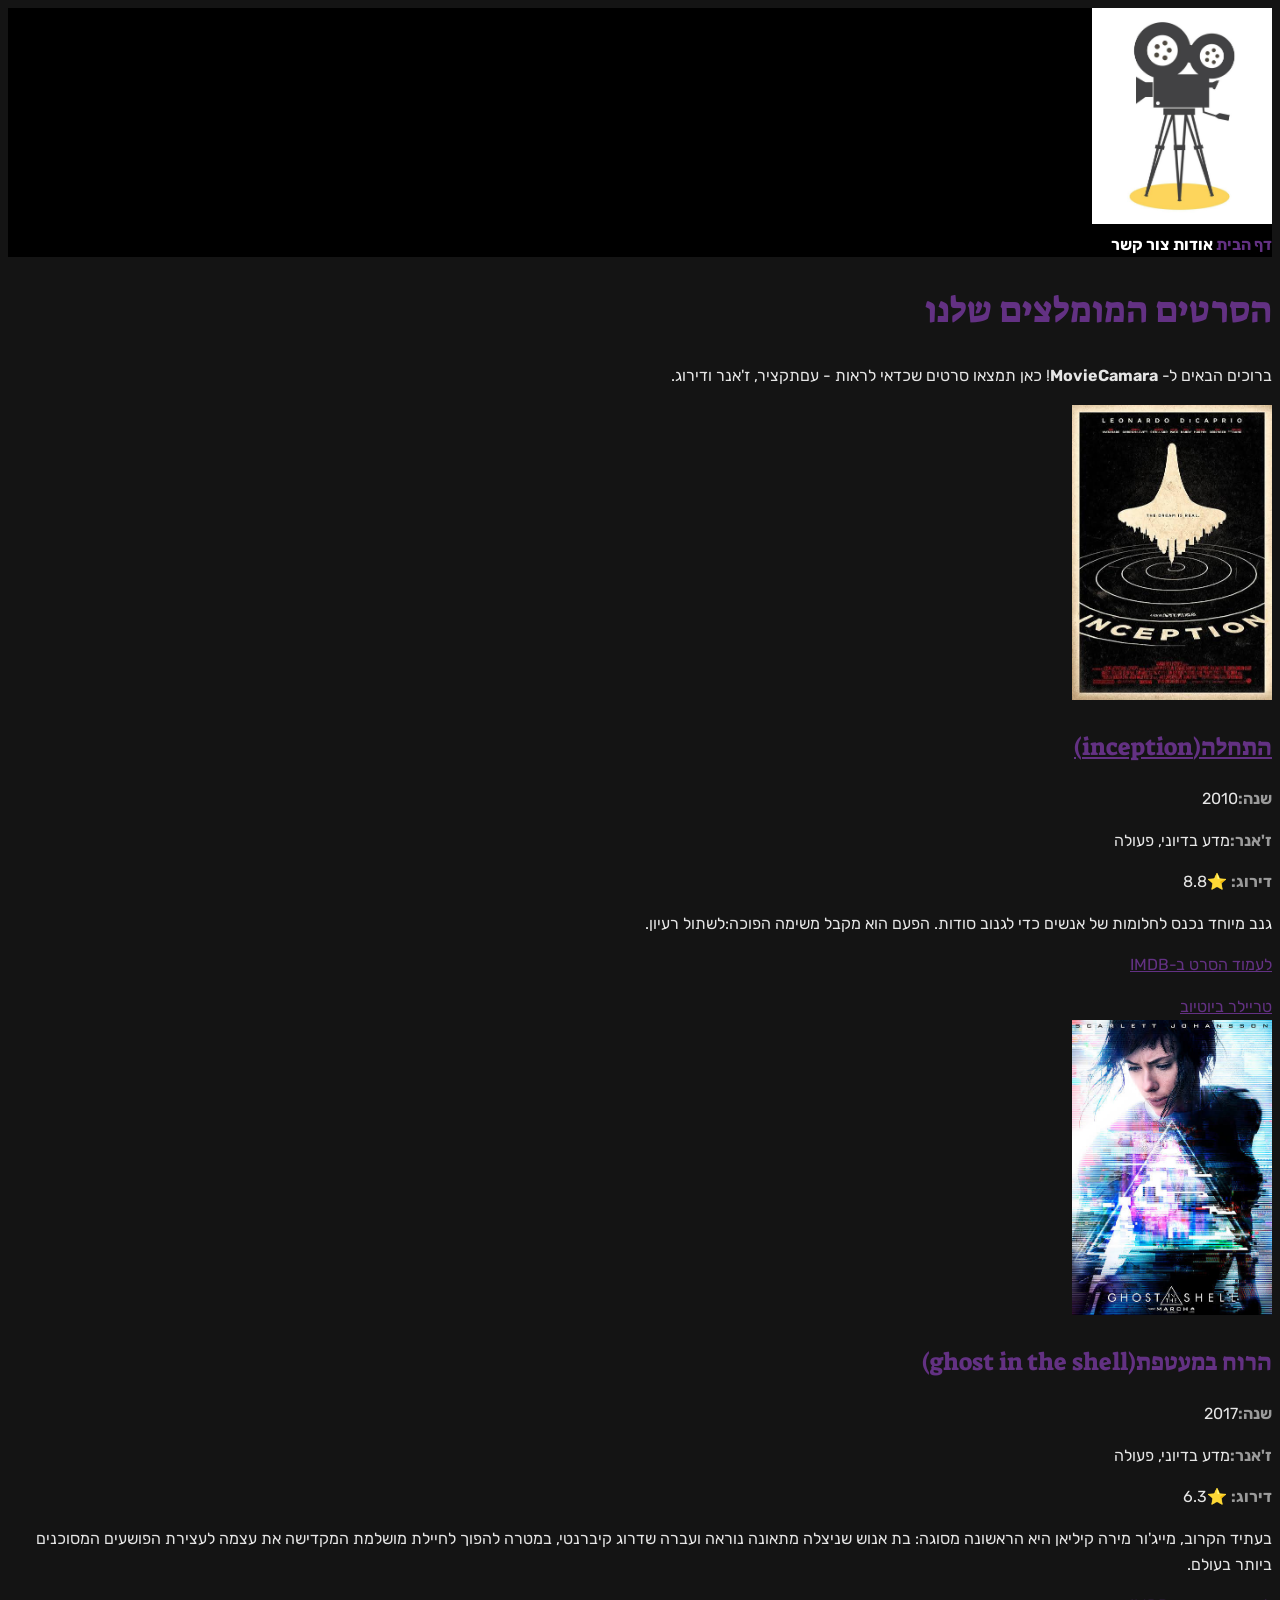
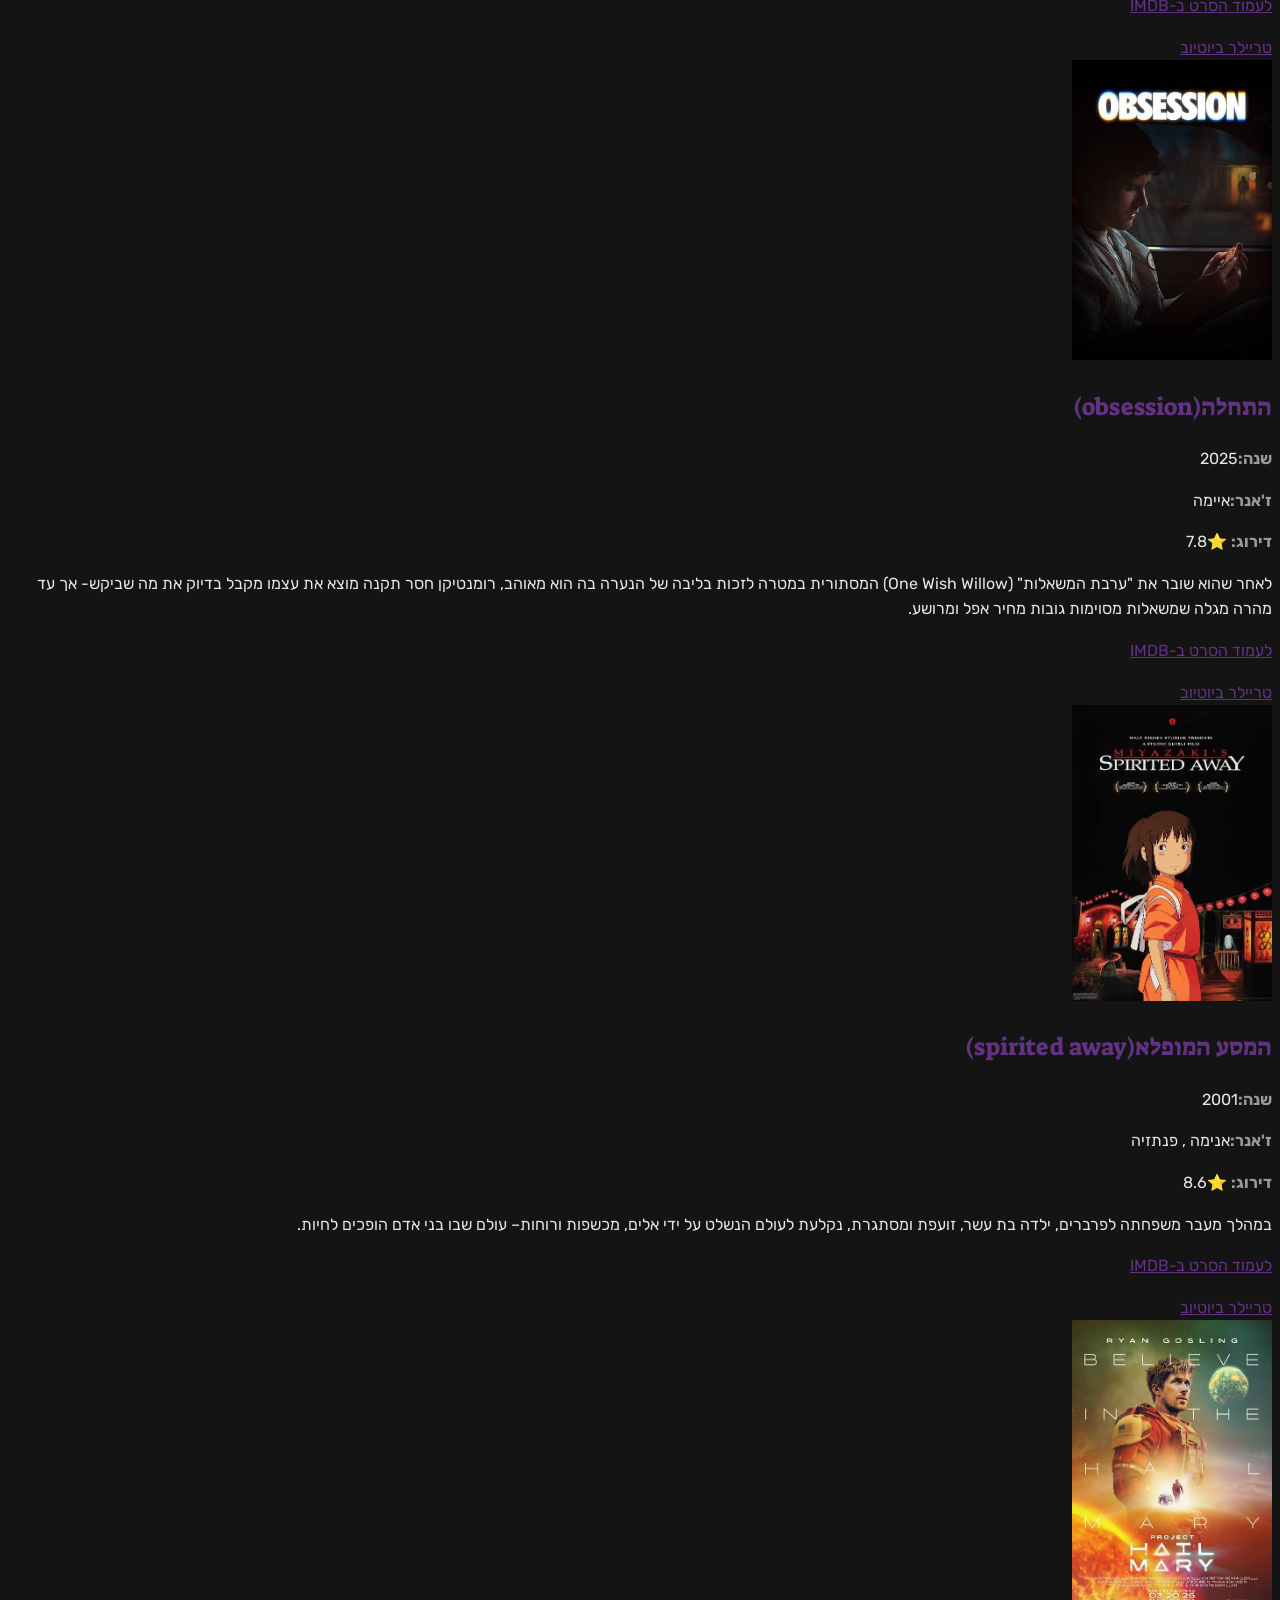
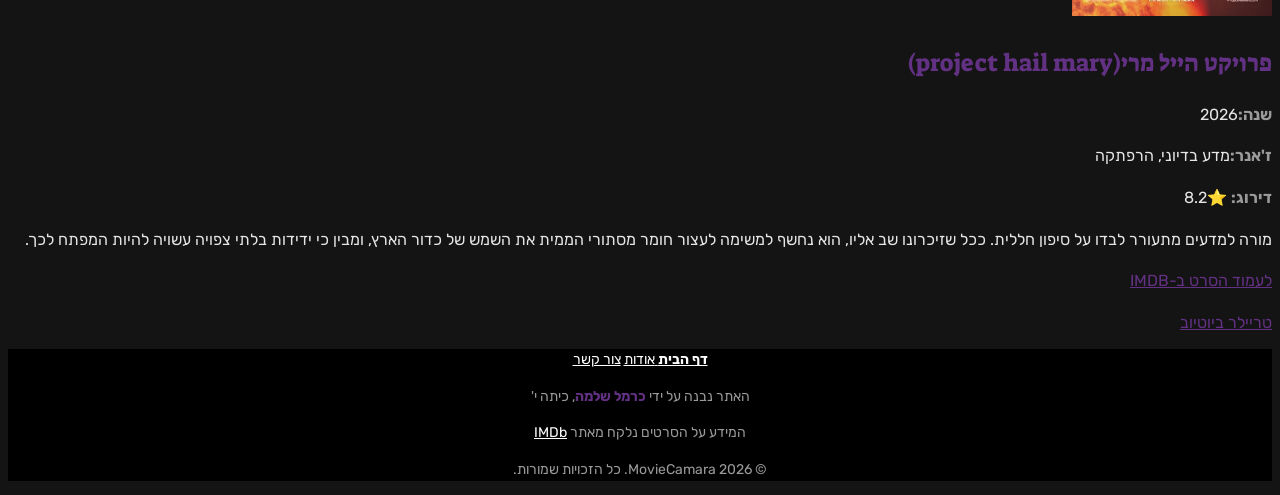
<file: index.html>
<!DOCTYPE html>
<html lang="he" dir="rtl">
<head>
    <meta charset="UTF-8">
    <meta name="viewport" content="width=device-width, initial-scale=1.0">
    <title>MovieCamara- דף הבית</title>
    <link href="https://fonts.googleapis.com/css2?family=Rubik:wght@400;700&display=swap" rel="stylesheet">
    <link rel="stylesheet" href="css/style.css">
    
    <link rel="preconnect" href="https://fonts.googleapis.com">
    <link rel="preconnect" href="https://fonts.gstatic.com" crossorigin>
    <link href="https://fonts.googleapis.com/css2?family=Suez+One&display=swap" rel="stylesheet">  
</head>
<body>
      <!-- =========MovieCamara========= -->
      <header>
        <a href="index.html">
            <img src="images/logo.jpg" alt="הלוגו של MovieCamara"  >
        </a>

        <nav>
            <a href="index.html" class="active"> דף הבית </a>
            <a href="about.html">אודות</a>
            <a href="contact.html">צור קשר</a>
        </nav>
      </header>

      <!-- ======התוכן הראשי========= -->
      <main>
        <h1>הסרטים המומלצים שלנו</h1>
        <p>ברוכים הבאים ל- <b>MovieCamara</b>! כאן תמצאו סרטים שכדאי לראות - עםתקציר, ז'אנר ודירוג.</p>
        
        <div class="movie">
            <img src="images/inception.jpg" alt="הפוסטר של הסרט התחלה"  >
            <a href="inception.html"><h2>התחלה(inception)</h2></a>
            <p><span>שנה:</span>2010</p>
            <p><span>ז'אנר:</span>מדע בדיוני, פעולה</p>
            <p><span>דירוג:</span> ⭐8.8</p>
            <p>גנב מיוחד נכנס לחלומות של אנשים כדי לגנוב סודות. הפעם הוא מקבל משימה הפוכה:לשתול רעיון.</p>
            <a href="https://www.imdb.com/title/tt1375666/" target="_blank">לעמוד הסרט ב-IMDB</a>
            <p></p>
            <a href="https://www.youtube.com/watch?v=YoHD9XEInc0" target="_blank">טריילר ביוטיוב</a>
        </div>


        <div class="movie">
            <img src="images/ghost in the shell.jpg" alt="הפוסטר של הסרט הרוח במעטפת"  >
            <h2>הרוח במעטפת(ghost in the shell)</h2>
            <p><span>שנה:</span>2017</p>
            <p><span>ז'אנר:</span>מדע בדיוני, פעולה</p>
            <p><span>דירוג:</span> ⭐6.3</p>
            <p>בעתיד הקרוב, מייג'ור מירה קיליאן היא הראשונה מסוגה: בת אנוש שניצלה מתאונה נוראה ועברה שדרוג 
                קיברנטי, במטרה להפוך לחיילת מושלמת המקדישה את עצמה לעצירת הפושעים המסוכנים ביותר בעולם.</p>
            <a href="https://www.imdb.com/title/tt1219827/" target="_blank">לעמוד הסרט ב-IMDB</a>
            <p></p>
            <a href="https://www.youtube.com/watch?v=tRkb1X9ovI4" target="_blank">טריילר ביוטיוב</a>
        </div>



        <div class="movie">
            <img src="images/obsession.jpg" alt="הפוסטר של הסרט אובססיה"  >
            <h2>התחלה(obsession)</h2>
            <p><span>שנה:</span>2025</p>
            <p><span>ז'אנר:</span>איימה</p>
            <p><span>דירוג:</span> ⭐7.8</p>
            <p>לאחר שהוא שובר את "ערבת המשאלות" (One Wish Willow) המסתורית במטרה לזכות בליבה של הנערה בה הוא מאוהב, רומנטיקן חסר
                 תקנה מוצא את עצמו מקבל בדיוק את מה שביקש- אך עד מהרה מגלה שמשאלות מסוימות גובות מחיר אפל ומרושע.</p>
            <a href="https://www.imdb.com/title/tt37287335/" target="_blank">לעמוד הסרט ב-IMDB</a>
            <p></p>
            <a href="https://www.youtube.com/watch?v=gMC8kkwbIQQ" target="_blank">טריילר ביוטיוב</a>
        </div>



        <div class="movie">
            <img src="images/spirited away.jpg" alt="הפוסטר של הסרט המסע המופלא"  >
            <h2>המסע המופלא(spirited away)</h2>
            <p><span>שנה:</span>2001</p>
            <p><span>ז'אנר:</span>אנימה , פנתזיה</p>
            <p><span>דירוג:</span> ⭐8.6</p>
            <p>במהלך מעבר משפחתה לפרברים, ילדה בת עשר, זועפת ומסתגרת, נקלעת לעולם הנשלט על ידי אלים, מכשפות ורוחות– עולם שבו בני אדם הופכים לחיות.
            </p>
            <a href="https://www.imdb.com/title/tt0245429/" target="_blank">לעמוד הסרט ב-IMDB</a>
            <p></p>
            <a href="https://www.youtube.com/watch?v=ByXuk9QqQkk" target="_blank">טריילר ביוטיוב</a>
        </div>



        <div class="movie">
            <img src="images/phm.jpg" alt="הפוסטר של הסרט פרויקט הייל מרי"  >
            <h2>פרויקט הייל מרי(project hail mary)</h2>
            <p><span>שנה:</span>2026</p>
            <p><span>ז'אנר:</span>מדע בדיוני, הרפתקה</p>
            <p><span>דירוג:</span> ⭐8.2</p>
            <p>מורה למדעים מתעורר לבדו על סיפון חללית. ככל שזיכרונו שב אליו,
                 הוא נחשף למשימה לעצור חומר מסתורי הממית את השמש של כדור הארץ, ומבין כי ידידות בלתי צפויה עשויה להיות המפתח לכך.</p>            
            <a href="https://www.imdb.com/title/tt12042730/?ref_=mv_close" target="_blank">לעמוד הסרט ב-IMDB</a>
            <p></p>
            <a href="https://www.youtube.com/watch?v=m08TxIsFTRI" target="_blank">טריילר ביוטיוב</a>
        </div>


        <!-- ========כותרת תחתונה========== -->
         <footer>
            <p>
                <a href="index.html"><b>דף הבית</b> </a>
                <a href="about.html">אודות</a>
                <a href="contact.html">צור קשר</a>
            </p>
            <p>האתר נבנה על ידי <span>כרמל שלמה</span>, כיתה י'</p>
            <p>המידע על הסרטים נלקח מאתר <a href="https://www.imdb.com/?ref_=tt_nv_home">IMDb</a></p>
            <p>&copy; 2026 MovieCamara. כל הזכויות שמורות. </p>
         </footer>




      </main>

    


</body>
</html>
</file>
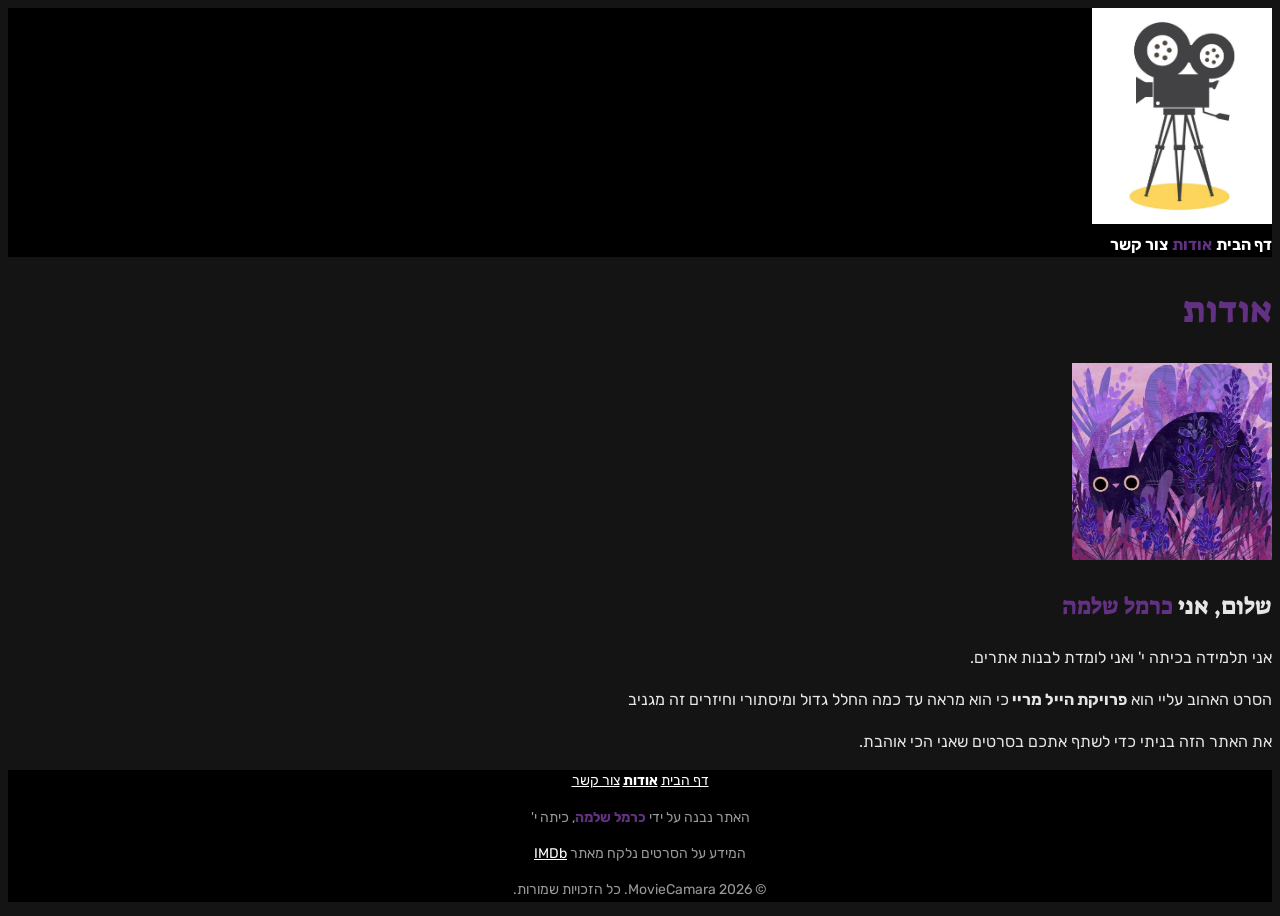
<file: about.html>
<!DOCTYPE html>
<html lang="he" dir="rtl">
<head>
    <meta charset="UTF-8">
    <meta name="viewport" content="width=device-width, initial-scale=1.0">
    <title>MovieCamara- אודות</title>
    <link href="https://fonts.googleapis.com/css2?family=Rubik:wght@400;700&display=swap" rel="stylesheet">
    <link rel="stylesheet" href="css/style.css">

    <link rel="preconnect" href="https://fonts.googleapis.com">
    <link rel="preconnect" href="https://fonts.gstatic.com" crossorigin>
    <link href="https://fonts.googleapis.com/css2?family=Suez+One&display=swap" rel="stylesheet">  
</head>
<body>
     <!-- =========MovieCamara========= -->
      <header>
        <a href="index.html">
            <img src="images/logo.jpg" alt="הלוגו של MovieCamara" width="200">
        </a>

        <nav>
            <a href="index.html">דף הבית</a>
            <a href="about.html" class="active">אודות</a>
            <a href="contact.html">צור קשר</a>
        </nav>
      </header>



      <main>
        <h1>אודות</h1>
        <div class="about">
            <img src="images/purple cat.jpg" alt="התמונה שלי" width="200">
            <h2>שלום, אני <span>כרמל שלמה</span></h2>
            <p>אני תלמידה בכיתה י' ואני לומדת לבנות אתרים.</p>
            <p>הסרט האהוב עליי הוא <b>פרויקת הייל מריי </b>כי הוא מראה עד כמה החלל גדול ומיסתורי וחיזרים זה מגניב</p>
            <p>את האתר הזה בניתי כדי לשתף אתכם בסרטים שאני הכי אוהבת.</p>
        </div>
      </main>
    





       <!-- ========כותרת תחתונה========== -->
         <footer>
            <p>
                <a href="index.html">דף הבית</a>
                <a href="about.html"><b>אודות</b></a>
                <a href="contact.html">צור קשר</a>
            </p>
            <p>האתר נבנה על ידי <span>כרמל שלמה</span>, כיתה י'</p>
            <p>המידע על הסרטים נלקח מאתר <a href="https://www.imdb.com/?ref_=tt_nv_home">IMDb</a></p>
            <p>&copy; 2026 MovieCamara. כל הזכויות שמורות. </p>
         </footer>

</body>
</html>
</file>
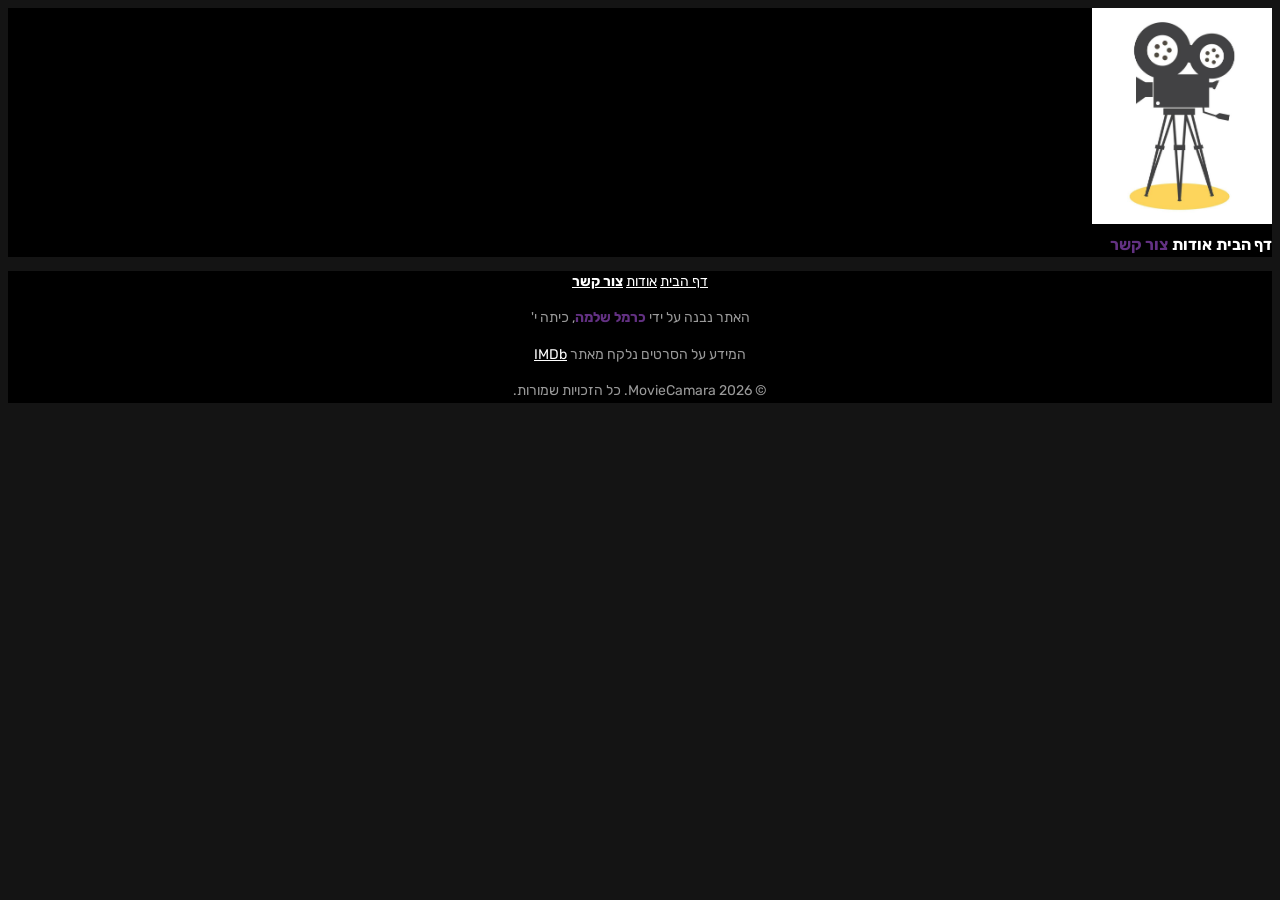
<file: contact.html>
<!DOCTYPE html>
<html lang="he" dir="rtl">
<head>
    <meta charset="UTF-8">
    <meta name="viewport" content="width=device-width, initial-scale=1.0">
    <title>MovieCamara-צור קשר</title>
    <link href="https://fonts.googleapis.com/css2?family=Rubik:wght@400;700&display=swap" rel="stylesheet">
    <link rel="stylesheet" href="css/style.css">

    <link rel="preconnect" href="https://fonts.googleapis.com">
    <link rel="preconnect" href="https://fonts.gstatic.com" crossorigin>
    <link href="https://fonts.googleapis.com/css2?family=Suez+One&display=swap" rel="stylesheet">  
</head>
<body>
     <!-- =========MovieCamara========= -->
      <header>
        <a href="index.html">
            <img src="images/logo.jpg" alt="הלוגו של MovieCamara" width="200">
        </a>

        <nav>
            <a href="index.html">דף הבית</a>
            <a href="about.html">אודות</a>
            <a href="contact.html" class="active">צור קשר </a>
        </nav>
      </header>




         <!-- ========כותרת תחתונה========== -->
         <footer>
            <p>
                <a href="index.html">דף הבית</a>
                <a href="about.html">אודות</a>
                <a href="contact.html"><b>צור קשר</b> </a>
            </p>
            <p>האתר נבנה על ידי <span>כרמל שלמה</span>, כיתה י'</p>
            <p>המידע על הסרטים נלקח מאתר <a href="https://www.imdb.com/?ref_=tt_nv_home">IMDb</a></p>
            <p>&copy; 2026 MovieCamara. כל הזכויות שמורות. </p>
         </footer>

    
</body>
</html>
</file>
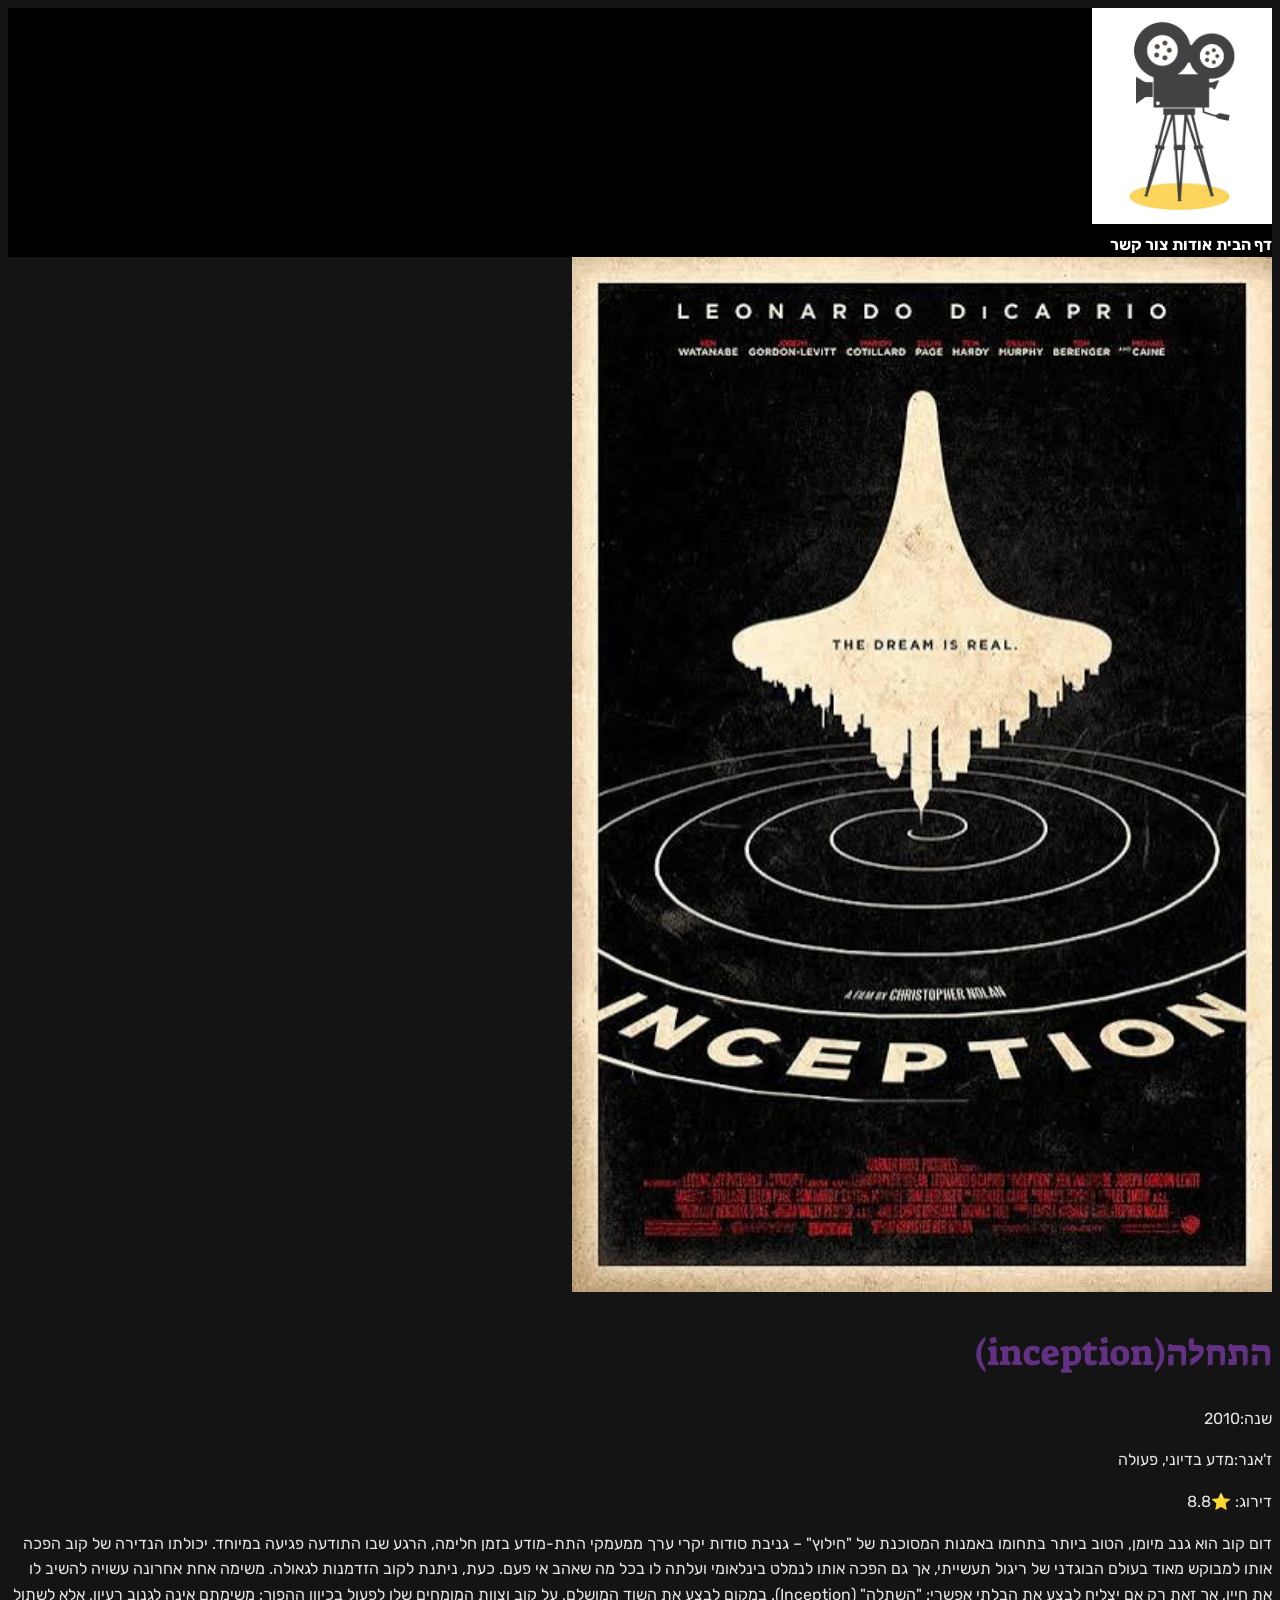
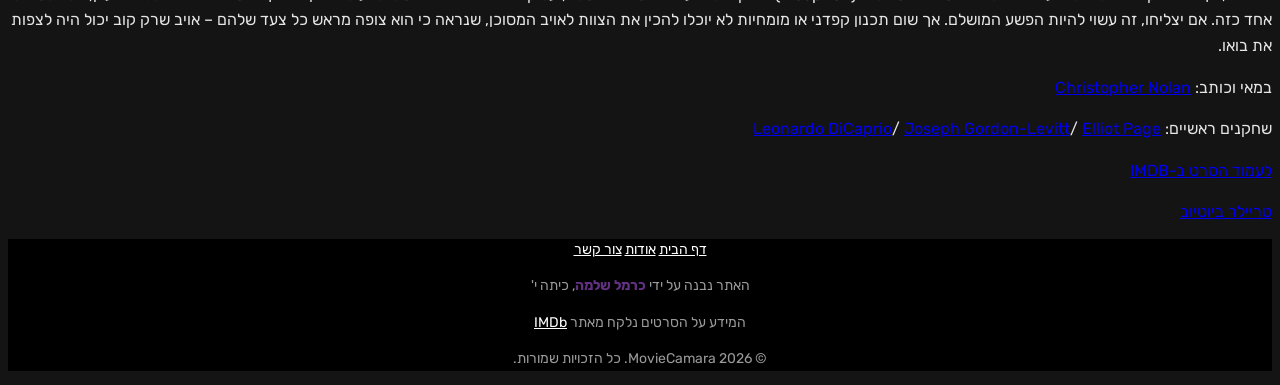
<file: inception.html>
<!DOCTYPE html>
<html lang="he" dir="rtl">
<head>
    <meta charset="UTF-8">
    <meta name="viewport" content="width=device-width, initial-scale=1.0">
    <title>MovieCamara- inception </title>
    <link href="https://fonts.googleapis.com/css2?family=Rubik:wght@400;700&display=swap" rel="stylesheet">
    <link rel="stylesheet" href="css/style.css">

    <link rel="preconnect" href="https://fonts.googleapis.com">
    <link rel="preconnect" href="https://fonts.gstatic.com" crossorigin>
    <link href="https://fonts.googleapis.com/css2?family=Suez+One&display=swap" rel="stylesheet">  
</head>
<body>
     <!-- =========MovieCamara========= -->
      <header>
        <a href="index.html">
            <img src="images/logo.jpg" alt="הלוגו של MovieCamara" width="200">
        </a>

        <nav>
            <a href="index.html">דף הבית</a>
            <a href="about.html">אודות</a>
            <a href="contact.html">צור קשר</a>
        </nav>
      </header>






       <img src="images/inception.jpg" alt="הפוסטר של הסרט התחלה" width="700">
            <h1>התחלה(inception)</h1>
            <p><span>שנה:</span>2010</p>
            <p><span>ז'אנר:</span>מדע בדיוני, פעולה</p>
            <p><span>דירוג:</span> ⭐8.8</p>
            <p>דום קוב הוא גנב מיומן, הטוב ביותר בתחומו באמנות המסוכנת של "חילוץ" – גניבת סודות יקרי ערך ממעמקי התת-מודע בזמן חלימה, הרגע שבו התודעה פגיעה במיוחד. יכולתו הנדירה של קוב הפכה אותו למבוקש מאוד בעולם הבוגדני של ריגול תעשייתי, אך גם הפכה אותו לנמלט בינלאומי ועלתה לו בכל מה שאהב אי פעם. כעת, ניתנת לקוב הזדמנות לגאולה. משימה אחת אחרונה עשויה להשיב לו את חייו, אך זאת רק אם יצליח לבצע את הבלתי אפשרי: "השתלה" (Inception). במקום לבצע את השוד המושלם, על קוב וצוות המומחים שלו לפעול בכיוון ההפוך: משימתם אינה לגנוב רעיון, אלא לשתול אחד כזה. אם יצליחו, זה עשוי להיות הפשע המושלם. אך שום תכנון קפדני או מומחיות לא יוכלו להכין את הצוות לאויב המסוכן, שנראה כי הוא צופה מראש כל צעד שלהם – אויב שרק קוב יכול היה לצפות את בואו.</p>
            <p>במאי וכותב: <a href="https://www.imdb.com/name/nm0634240/?ref_=tt_ov_1_1">Christopher Nolan</a></p>
            <p>שחקנים ראשיים: <a href="https://www.imdb.com/name/nm0000138/?ref_=tt_ov_3_1">Leonardo DiCaprio</a>/ <a href="https://www.imdb.com/name/nm0330687/?ref_=tt_ov_3_2">Joseph Gordon-Levitt</a>/ <a href="https://www.imdb.com/name/nm0680983/?ref_=tt_ov_3_3">Elliot Page</a></p>
            <a href="https://www.imdb.com/title/tt1375666/" target="_blank">לעמוד הסרט ב-IMDB</a>
             <p></p>
            <a href="https://www.youtube.com/watch?v=YoHD9XEInc0" target="_blank">טריילר ביוטיוב</a>







         <!-- ========כותרת תחתונה========== -->
         <footer>
            <p>
                <a href="index.html">דף הבית</a>
                <a href="about.html">אודות</a>
                <a href="contact.html">צור קשר</a>
            </p>
            <p>האתר נבנה על ידי <span>כרמל שלמה</span>, כיתה י'</p>
            <p>המידע על הסרטים נלקח מאתר <a href="https://www.imdb.com/?ref_=tt_nv_home">IMDb</a></p>
            <p>&copy; 2026 MovieCamara. כל הזכויות שמורות. </p>
         </footer>

</body>
</html>
</file>
<file: css/style.css>
/* ==========כל האתר======= */
body {
    font-family: "Rubik", Arial, sans-serif;
    background-color: #141414;
    color: #e5e5e5;
    line-height: 1.6;
}
h1 {
    color: #633183;
    font-size: 36px;
}
a:hover {
color: #9e81b8;
}
h1 , h2{
    font-family: "Suez One", serif;
    font-weight: 400;
    font-style: normal;
}

/* === כותרת עליונה== */
header {
    background-color: #000000;
}

header img {
    width: 180px;
}
nav a {
    color: #ffffff;
    font-weight: bold;
    text-decoration: none;
}
nav {
    color: #555555;
}
nav a.active {
    color: #633183;
}
/* ===== כרטיסי הסרטים ===== */
.movie h2 {
    color: #633183;
    font-size: 24px;
}
.movie span {
    color: #9a9a9a;
    font-weight: bold;
}
.movie a {
    color: #633183;
}
.movie img {
    width: 200px;
}
/* ===== עמוד אודות ===== */
.about img {
    width: 200px;
}
.about h2 span {
    color: #633183;
}
/* ===== כותרת תחתונה ===== */
footer {
    background-color: #000000;
    color: #9a9a9a;
    text-align: center;
    font-size: 14px;
}
footer a {
    color: #ffffff;
}

footer span {
    color: #633183;
    font-weight: bold;
}
</file>
